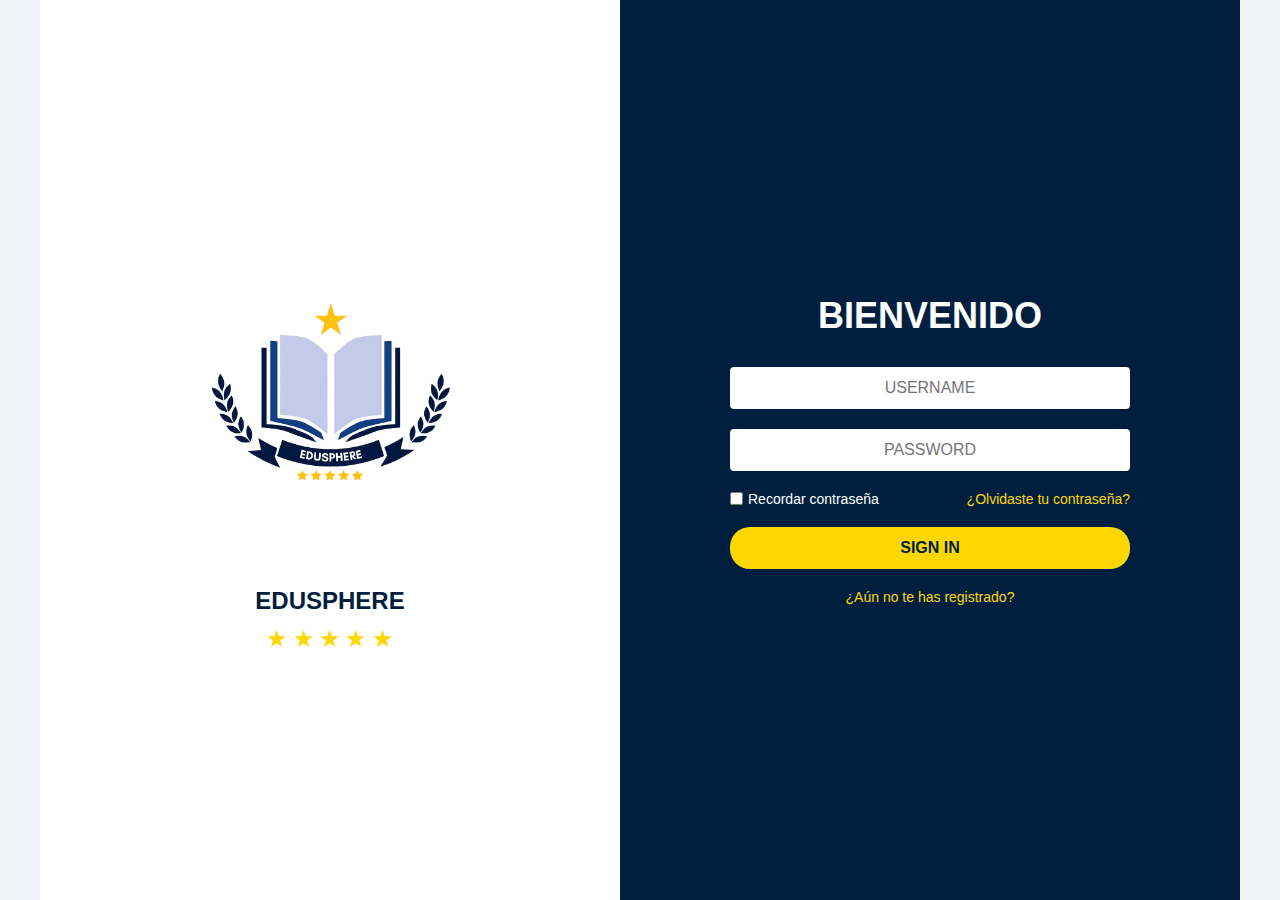
<file: index.html>
<!DOCTYPE html>
<html lang="es">
<head>
    <meta charset="UTF-8">
    <meta name="viewport" content="width=device-width, initial-scale=1.0">
    <title>Edusphere Login</title>
    <link rel="stylesheet" href="Login.css">
</head>
<body>
    <div class="container">
        <div class="logo-section">
            <div class="logo-content">
                <img src="edusphere-logo.png" alt="Edusphere Logo" class="logo">
                <h2>EDUSPHERE</h2>
                <div class="stars">
                    <span class="star">&#9733;</span>
                    <span class="star">&#9733;</span>
                    <span class="star">&#9733;</span>
                    <span class="star">&#9733;</span>
                    <span class="star">&#9733;</span>
                </div>
            </div>
        </div>
        <div class="login-section">
            <div class="login-content">
                <h1>BIENVENIDO</h1>
                <form>
                    <input type="text" placeholder="USERNAME" required>
                    <input type="password" placeholder="PASSWORD" required>
                    <div class="form-options">
                        <label>
                            <input type="checkbox" id="remember">
                            <span>Recordar contraseña</span>
                        </label>
                        <a href="#" class="forgot-password">¿Olvidaste tu contraseña?</a>
                    </div>
                    <button type="submit">SIGN IN</button>
                </form>
                <a href="#" class="register-link">¿Aún no te has registrado?</a>
            </div>
        </div>
    </div>
    <script src="script.js"></script>
</body>
</html>
</file>
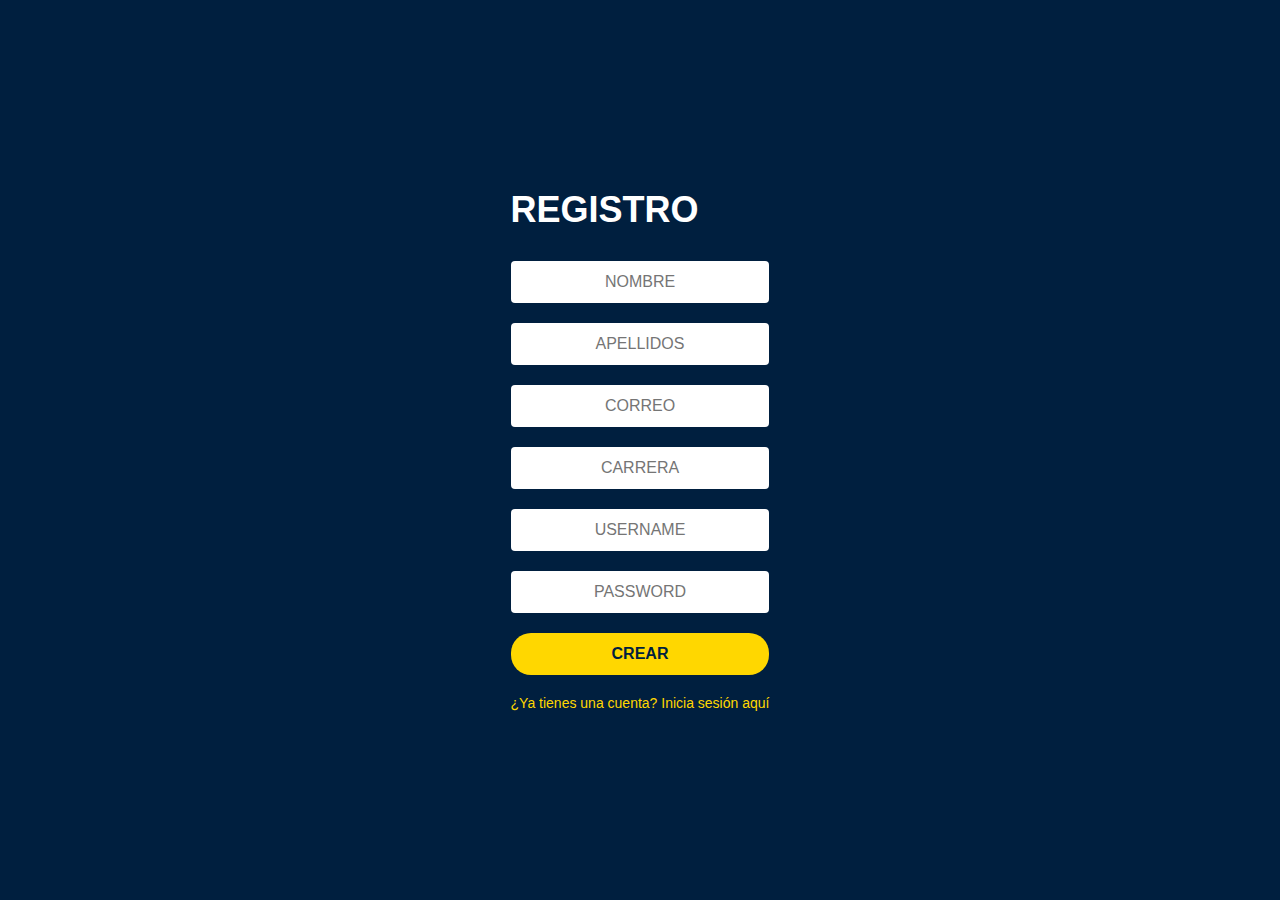
<file: Registro.Html>
<!DOCTYPE html>
<html lang="es">
<head>
    <meta charset="UTF-8">
    <meta name="viewport" content="width=device-width, initial-scale=1.0">
    <title>Edusphere Registro</title>
    <link rel="stylesheet" href="Registro.css">
</head>
<body>
    <div class="container">
        <h1>REGISTRO</h1>
        <form>
            <input type="text" placeholder="NOMBRE" required>
            <input type="text" placeholder="APELLIDOS" required>
            <input type="email" placeholder="CORREO" required>
            <input type="text" placeholder="CARRERA" required>
            <input type="text" placeholder="USERNAME" required>
            <input type="password" placeholder="PASSWORD" required>
            <button type="submit">CREAR</button>
        </form>
        <a href="#" class="login-link">¿Ya tienes una cuenta? Inicia sesión aquí</a>
    </div>
    <script src="script.js"></script>
</body>
</html>
</file>
<file: Login.css>
* {
    margin: 0;
    padding: 0;
    box-sizing: border-box;
}

body {
    font-family: Arial, sans-serif;
    height: 100vh;
    display: flex;
    justify-content: center;
    align-items: center;
    background-color: #f0f2f5;
}

.container {
    display: flex;
    width: 100%;
    max-width: 1200px;
    height: 100vh;
}

.logo-section {
    flex: 1;
    background-color: white;
    display: flex;
    justify-content: center;
    align-items: center;
    padding: 20px;
    position: relative;
}

.logo-content {
    text-align: center;
}

.logo {
    width: 300px;
    height: auto;
    margin-bottom: 25px;
}

h2 {
    color: #001f3f;
    font-size: 24px;
    margin-top: 10px;
}

.stars {
    margin-top: 10px;
}

.star {
    color: #ffd700;
    font-size: 24px;
}

.login-section {
    flex: 1;
    background-color: #001f3f;
    display: flex;
    justify-content: center;
    align-items: center;
    padding: 40px;
}

.login-content {
    width: 100%;
    max-width: 400px;
    text-align: center;
}

h1 {
    color: white;
    margin-bottom: 30px;
    font-size: 36px;
}

form {
    display: flex;
    flex-direction: column;
}

input[type="text"],
input[type="password"] {
    margin-bottom: 20px;
    padding: 12px;
    border: none;
    border-radius: 4px;
    font-size: 16px;
    text-align: center;
}

.form-options {
    display: flex;
    justify-content: space-between;
    align-items: center;
    margin-bottom: 20px;
    font-size: 14px;
    color: white;
}

.form-options label {
    display: flex;
    align-items: center;
}

.form-options input[type="checkbox"] {
    margin-right: 5px;
}

.forgot-password {
    color: #ffd700;
    text-decoration: none;
    transition: color 0.3s, transform 0.2s;
}

.forgot-password:hover {
    color: #ffc107;
    transform: scale(1.05);
}

button {
    background-color: #ffd700;
    color: #001f3f;
    border: none;
    padding: 12px;
    border-radius: 20px;
    cursor: pointer;
    font-weight: bold;
    font-size: 16px;
    transition: background-color 0.3s;
}

button:hover {
    background-color: #ffc107;
}

.register-link {
    display: inline-block;
    margin-top: 20px;
    color: #ffd700;
    font-size: 14px;
    text-decoration: none;
    transition: color 0.3s, transform 0.2s;
}

.register-link:hover {
    color: #ffc107;
    transform: scale(1.05);
}

@media (max-width: 768px) {
    .container {
        flex-direction: column;
        height: auto;
    }

    .logo-section {
        display: none;
    }

    .login-section {
        padding: 40px 20px;
    }
}
</file>
<file: Registro.css>
* {
    margin: 0;
    padding: 0;
    box-sizing: border-box;
}

body {
    font-family: Arial, sans-serif;
    height: 100vh;
    display: flex;
    justify-content: center;
    align-items: center;
    background-color: #001f3f;
}

.registro-container {
    background-color: #001f3f;
    padding: 50px;
    text-align: center;
    width: 100%;
    max-width: 400px;
}

h1 {
    color: white;
    font-size: 36px;
    margin-bottom: 30px;
}

form {
    display: flex;
    flex-direction: column;
}

input[type="text"],
input[type="email"],
input[type="password"] {
    margin-bottom: 20px;
    padding: 12px;
    border: none;
    border-radius: 4px;
    font-size: 16px;
    text-align: center;
}

button {
    background-color: #ffd700;
    color: #001f3f;
    border: none;
    padding: 12px;
    border-radius: 20px;
    cursor: pointer;
    font-weight: bold;
    font-size: 16px;
    transition: background-color 0.3s;
}

button:hover {
    background-color: #ffc107;
}

.login-link {
    display: inline-block;
    margin-top: 20px;
    color: #ffd700;
    font-size: 14px;
    text-decoration: none;
    transition: color 0.3s, transform 0.2s;
}

.login-link:hover {
    color: #ffc107;
    transform: scale(1.05);
}
</file>
